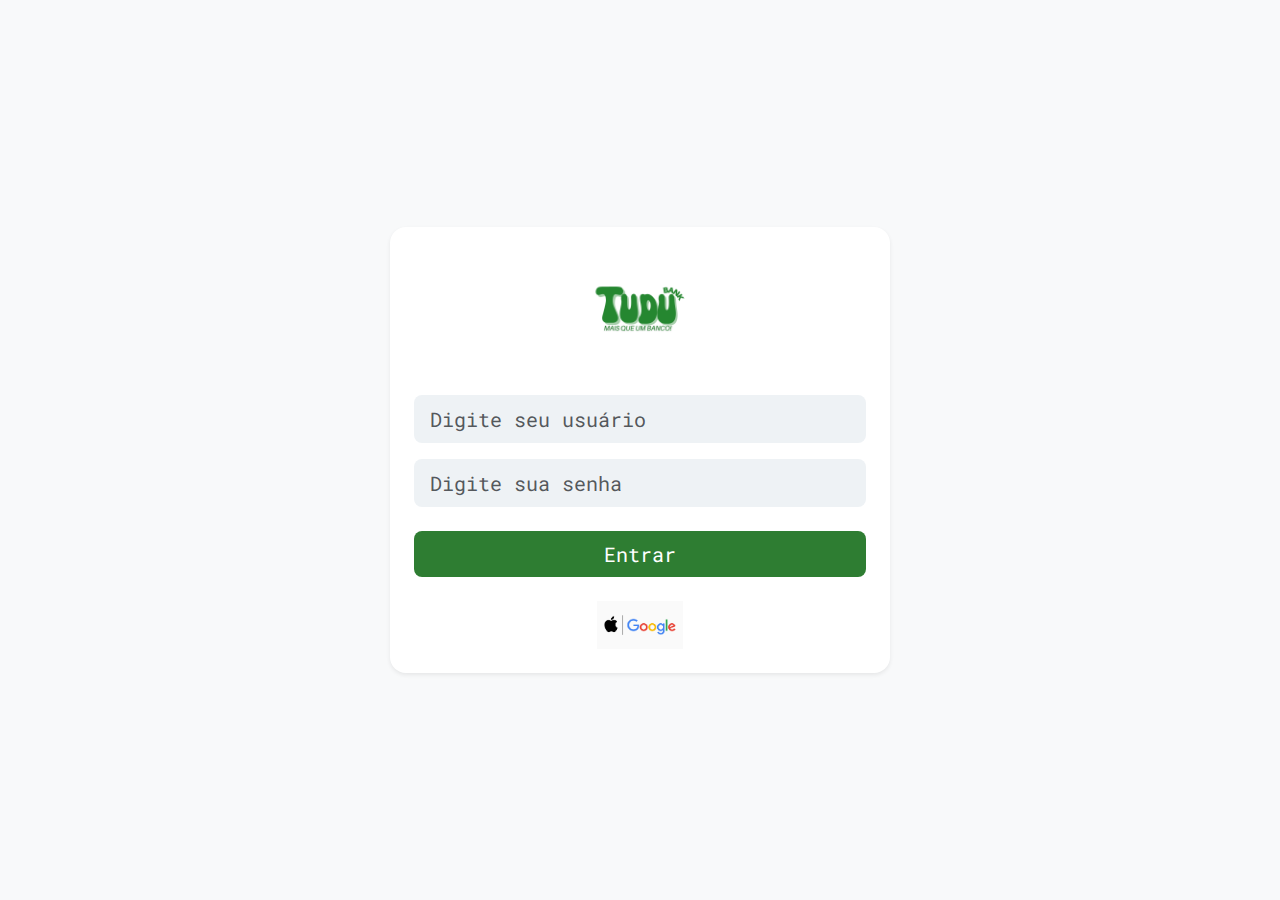
<file: index.html>
<!DOCTYPE html>
<html lang="pt-BR">
<head>
  <meta charset="UTF-8"/>
  <meta name="viewport" content="width=device-width,initial-scale=1.0"/>
  <title>Login • TUDU Fintech</title>

  <!-- Bootstrap 5 CSS -->
  <link
    href="https://cdn.jsdelivr.net/npm/bootstrap@5.3.0/dist/css/bootstrap.min.css"
    rel="stylesheet"
  />

  <!-- Google Font (opcional) -->
  <link
    href="https://fonts.googleapis.com/css2?family=Roboto+Mono&display=swap"
    rel="stylesheet"
  />

  <!-- Seu CSS personalizado -->
  <link rel="stylesheet" href="css/styles.css"/>
</head>
<body class="d-flex align-items-center justify-content-center min-vh-100 bg-light">
  <div class="card p-4 shadow-sm" style="max-width:500px; width:100%;">
    <!-- ====== LOGO TOPO (apenas 1) ====== -->
    <div class="logo-top mb-4">
      <img src="imagem/1.png" alt="Logo TUDU" class="logo-principal"/>
    </div>

    <!-- ====== FORMULÁRIO ====== -->
    <form>
      <div class="mb-3">
        <input
          type="text"
          class="form-control form-control-lg custom-input"
          placeholder="Digite seu usuário"
          required
        />
      </div>
      <div class="mb-4">
        <input
          type="password"
          class="form-control form-control-lg custom-input"
          placeholder="Digite sua senha"
          required
        />
      </div>

      <button
        type="submit"
        class="btn btn-entrar btn-lg w-100 mb-4"
      >
        Entrar
      </button>

      <button
        type="button"
        class="btn-social d-block mx-auto"
      >
        <img src="imagem/3.png" alt="Login social" />
      </button>
    </form>
  </div>

  <!-- Bootstrap JS -->
  <script src="https://cdn.jsdelivr.net/npm/bootstrap@5.3.0/dist/js/bootstrap.bundle.min.js"></script>
</body>
</html>
</file>
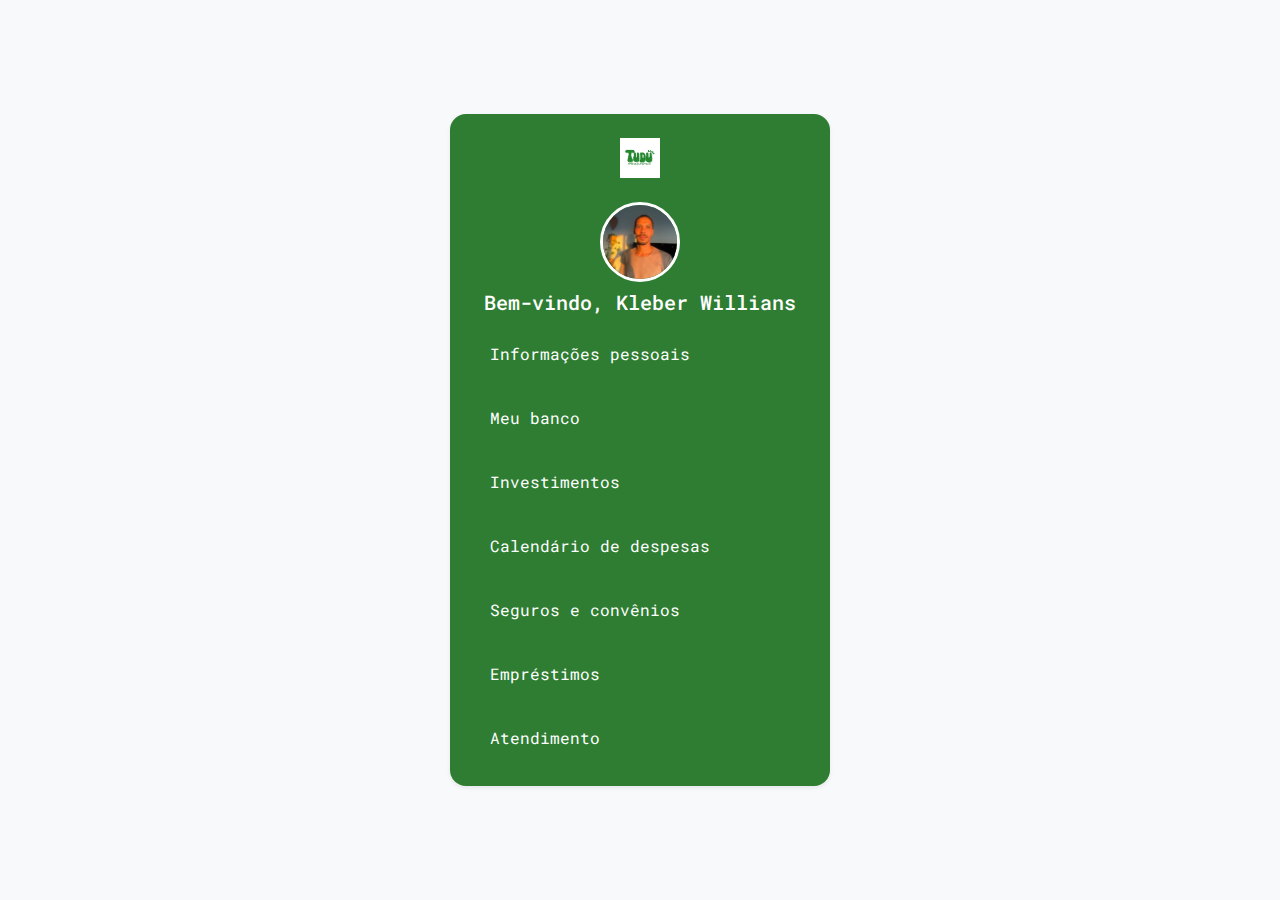
<file: tela2.index.html>
<!DOCTYPE html>
<html lang="pt-BR">
<head>
  <meta charset="UTF-8"/>
  <meta name="viewport" content="width=device-width,initial-scale=1.0"/>
  <title>Dashboard • TUDU Fintech</title>

  <!-- Bootstrap 5 -->
  <link
    href="https://cdn.jsdelivr.net/npm/bootstrap@5.3.0/dist/css/bootstrap.min.css"
    rel="stylesheet"
  />

  <!-- Roboto Mono -->
  <link
    href="https://fonts.googleapis.com/css2?family=Roboto+Mono&display=swap"
    rel="stylesheet"
  />

  <!-- Seu CSS personalizado -->
  <link rel="stylesheet" href="css/styles.css"/>
</head>
<body class="bg-light d-flex align-items-center justify-content-center min-vh-100">
  <div class="screen2 p-4 shadow-sm">
    <!-- 1) Logo topo: verifique se existe arquivo em imagem/1.png -->
    <div class="text-center mb-4">
      <img
        src="imagem/1.png"
        alt="Logo TUDU"
        style="max-height:40px; width:auto;"
      />
    </div>

    <!-- 2) Foto do usuário: verifique se imagem/usuario.jpg existe -->
    <div class="text-center mb-3">
      <img
        src="imagem/4.png"
        alt="Foto do usuário"
        class="user-photo mb-2"
      />
      <h2 class="welcome-text">Bem-vindo, Kleber Willians</h2>
    </div>

    <!-- 3) Botões de menu (todos verdes) -->
    <div class="d-grid gap-3">
      <button class="btn btn-menu text-start">Informações pessoais</button>
      <button class="btn btn-menu text-start">Meu banco</button>
      <button class="btn btn-menu text-start">Investimentos</button>
      <button class="btn btn-menu text-start">Calendário de despesas</button>
      <button class="btn btn-menu text-start">Seguros e convênios</button>
      <button class="btn btn-menu text-start">Empréstimos</button>
      <button class="btn btn-menu text-start">Atendimento</button>
    </div>
  </div>

  <script src="https://cdn.jsdelivr.net/npm/bootstrap@5.3.0/dist/js/bootstrap.bundle.min.js"></script>
</body>
</html>
</file>
<file: css/styles.css>
/* 1) Reset de altura para centrar no flex */
html, body {
  height: 100%;
  margin: 0;
  padding: 0;
}

/* 2) Fonte e background geral */
body {
  font-family: 'Roboto Mono', monospace;
  background-color: #f8f9fa;
}

/* 3) Card com cantos arredondados */
.card {
  border: none;
  border-radius: 1rem;
}

/* 4) Logo principal maior no topo */
.logo-top {
  display: flex;
  justify-content: center;
}
.logo-principal {
  max-height: 120px;  /* ajuste para ficar mais visível */
  width: auto;
}

/* 5) Inputs estilo */
.custom-input {
  background-color: #eef2f5;
  border: none;
}

/* 6) Botão Entrar no verde da marca */
.btn-entrar {
  background-color: #2e7d32;
  color: #fff;
  border: none;
  border-radius: 0.5rem;
}
.btn-entrar:hover {
  background-color: #27642a;
}

/* 7) Botão social apenas PNG */
.btn-social {
  background: transparent;
  border: none;
  padding: 0;
}
.btn-social img {
  height: 48px;
  width: auto;
  display: block;
}


/* === Tela 2 === */
/* === Tela 2: fundo verde === */
.screen2 {
  background-color: #2e7d32;  /* mesmo verde da marca */
  border-radius: 1rem;
  max-width: 380px;
  width: 100%;
}

/* Foto circular */
.user-photo {
  width: 80px;
  height: 80px;
  object-fit: cover;
  border-radius: 50%;
  border: 3px solid #fff;
}

/* Texto */
.welcome-text {
  font-family: 'Roboto Mono', monospace;
  font-size: 1.25rem;
  color: #ffffff;
}

/* Botões de menu verdes */
.btn-menu {
  background-color: #2e7d32;   /* verde da marca */
  color: #fff;
  border: none;
  border-radius: 0.5rem;
  padding: 0.75rem 1rem;
  font-family: 'Roboto Mono', monospace;
}

.btn-menu:hover {
  background-color: #27642a;   /* hover um pouco mais escuro */
}
</file>
